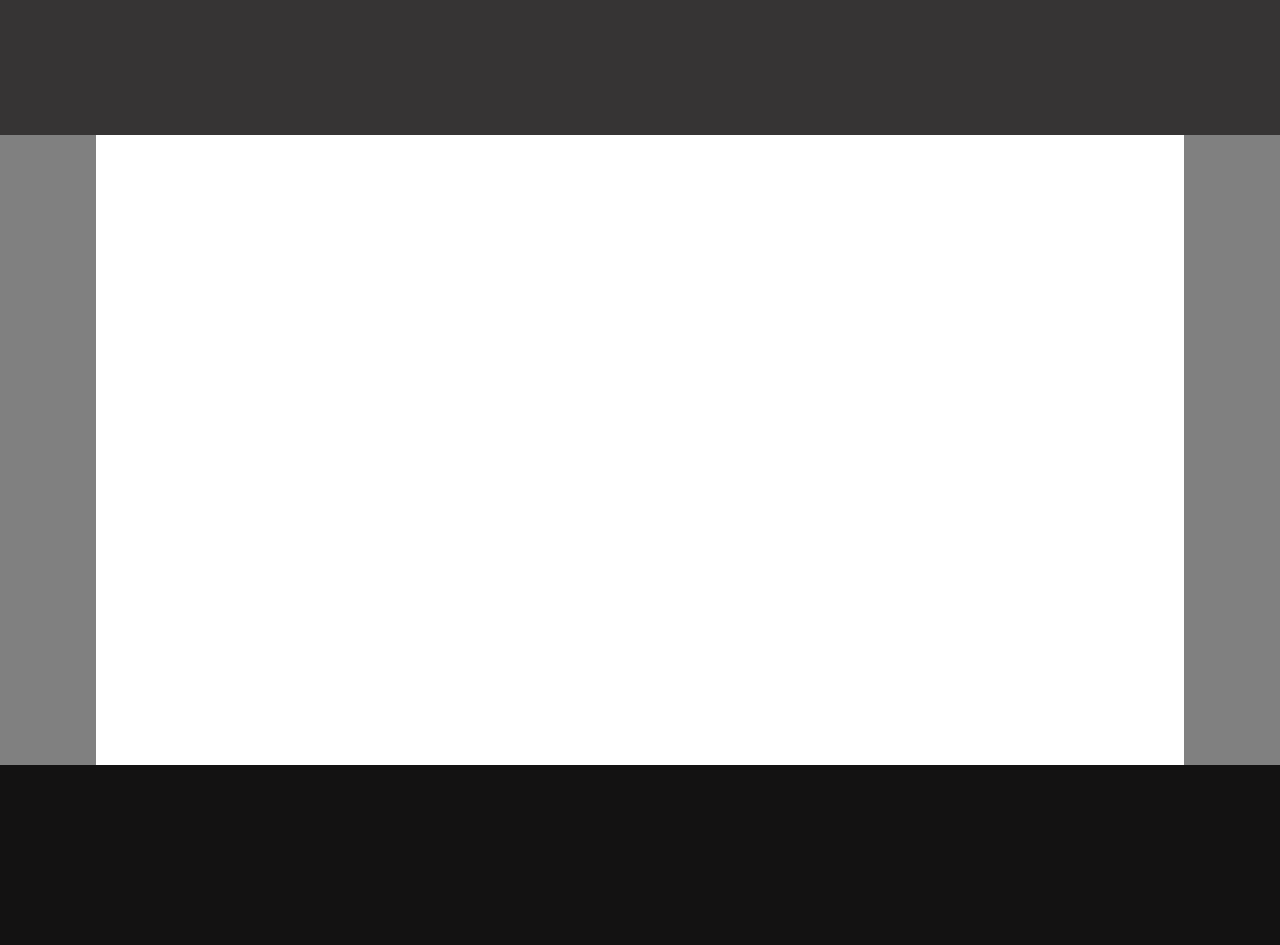
<file: first/index.html>
<!DOCTYPE html>
<html lang="en">

    <head>
        <link rel="stylesheet" href="index.css">

    </head>

    <body>
        <div class="top"></div>
        <div class="main"></div>
        <div class="bottom"></div>
    </body>

</html>
</file>
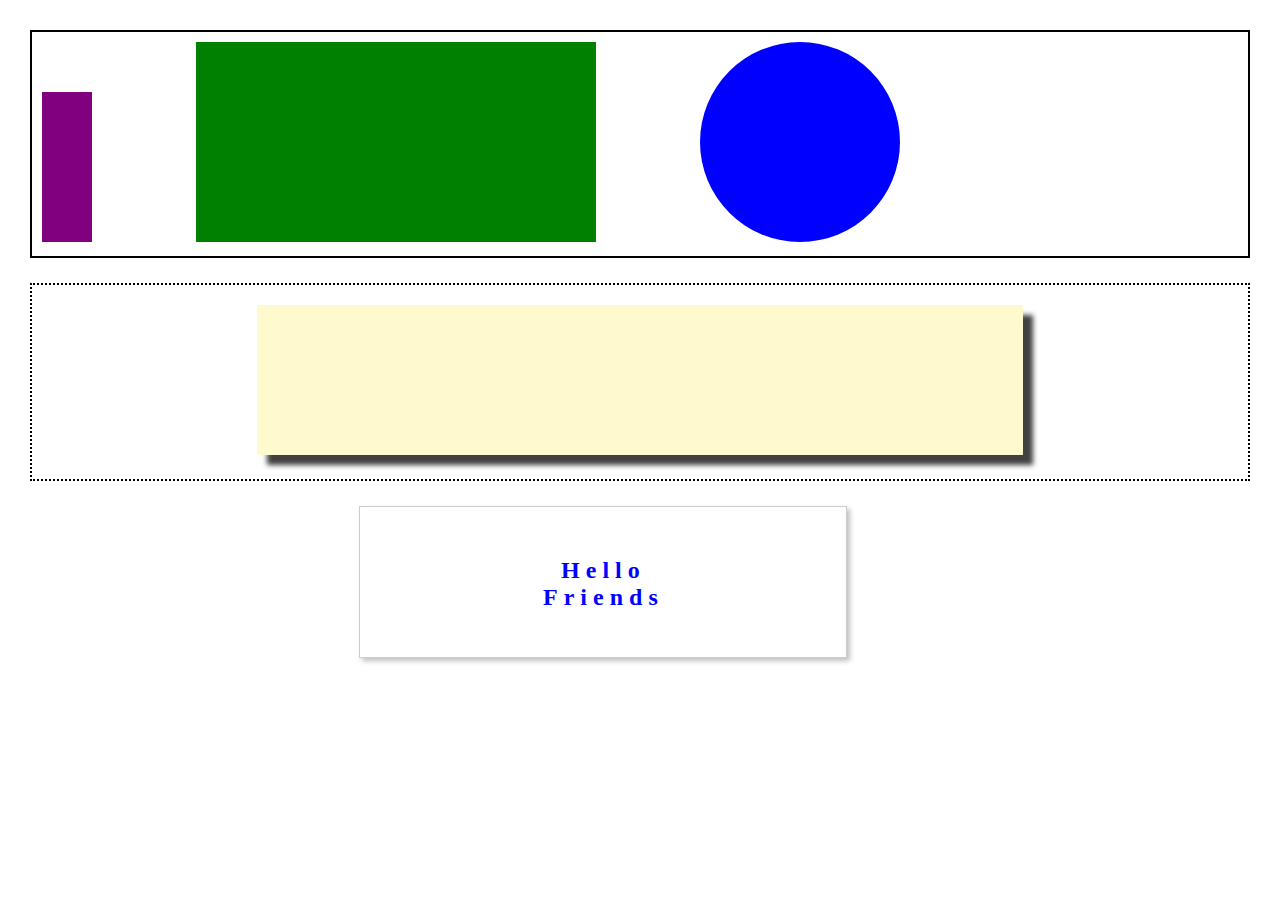
<file: second/index.html>
<!DOCTYPE html>
<html lang="en">

    <head>
        <link rel="stylesheet" href="index.css">

    </head>

    <body>
        <div class="top">
            <div class="purple">
            </div>

            <div class="green">
            </div>

            <div class="blue">
            </div>

        </div>

        <div class="middle">

            <div class="middle-square">
        
            </div>

        </div>

        <div class="last">
            <div class="words">Hello </div>  
            <div class="words">Friends</div>  
        </div>
        
    </body>

</html>
</file>
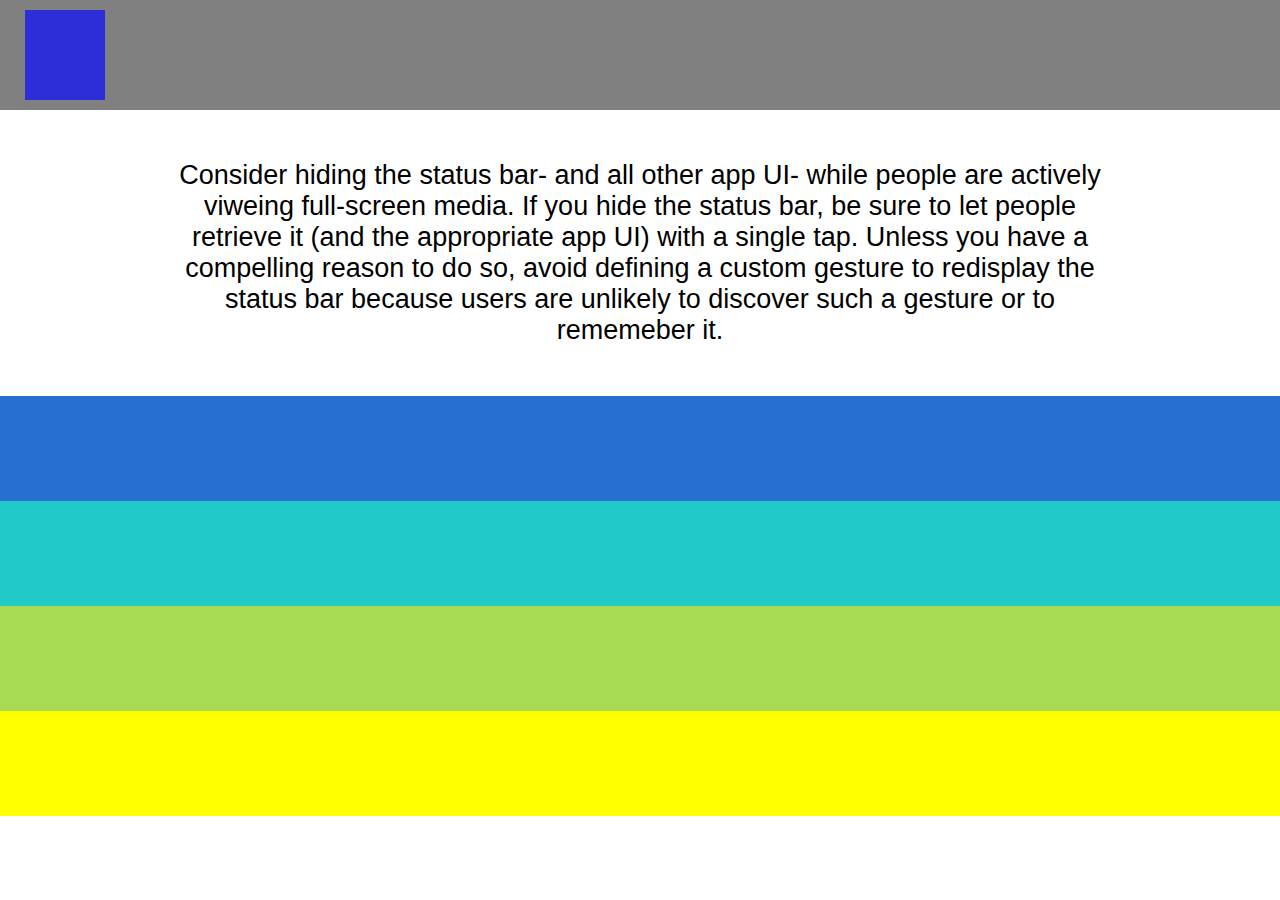
<file: third/index.html>
<!DOCTYPE html>
<html lang="en">

    <head>
        <link rel="stylesheet" href="index.css">

    </head>

    <body>
        <div class="top">
            <div class="square"></div>
        </div>

        <div class="words">Consider hiding the status
            bar- and all other app UI- while people are actively viweing
            full-screen media. If you hide the status bar, be sure to let
            people retrieve it (and the appropriate app UI) with a single
            tap. Unless you have a compelling reason to do so, avoid defining
            a custom gesture to redisplay the status bar because users are
            unlikely to discover such a gesture or to rememeber it.
        </div>

        <div class="blue"></div>

        <div class="green"></div>

        <div class="bleh-color"></div>

        <div class="yellow"></div>



    </body>

</html>
</file>
<file: first/index.css>
body{
    background-color: gray;
    margin:0;
    height:100vh;
    width:100%;
}

.main{
    background-color: white;
    margin:0 auto;
    height: 70vh;
    width: 85%;
}

.top{
    background-color: rgb(54, 52, 52);
    height:15vh;
}

.bottom{
    background-color: rgb(19, 18, 18);
    margin: 0 auto;
    height: 20vh;

}
</file>
<file: second/index.css>
body{
    background-color: white;
    margin:0;
    padding:30px;
    /* display: block; */
}

.top{
    border: 2px solid black;
    padding:10px;
    width: 100%;
    box-sizing: border-box;
}

.purple{
    background-color: purple;
    height: 150px;
    width: 50px;
    display: inline-block;

}

.green{
    background-color: green;
    display: inline-block;    
    height: 200px;

    width: 400px;
    margin:0 100px; 
}

.blue{
    background-color: blue;
    display: inline-block;
    border-radius: 50%;
    height:200px;
    width: 200px;
}
    
.middle{
    padding-top:20px;
    padding-bottom: 20px;
    padding-right: 225px;
    padding-left: 225px;
    border:2px dotted black;
    box-sizing: border-box;
    width: 100%;
    margin-top: 25px;
}
.middle-square{
    background-color: lemonchiffon;
    display:inline-block;
    height:150px;
    width: 100%;
    -webkit-box-shadow: 10px 10px 5px 0px rgba(0,0,0,0.75);
    -moz-box-shadow: 10px 10px 5px 0px rgba(0,0,0,0.75);
    
}

.last{
    padding-top: 50px;
    padding-bottom: 100px;
    margin-left: 27%;
    width: 40%;
    border:1px solid #ccc;
    box-sizing: border-box;
    margin-top: 25px;
    height: 75px;
    -webkit-box-shadow: 3px 3px 5px 0px rgba(0,0,0,0.25);
    -moz-box-shadow: 3px 3px 5px 0px rgba(0,0,0,0.25);
    box-shadow: 3px 3px 5px 0px rgba(0,0,0,0.25);
}
.words{
    text-align: center;
    font-weight:bold;
    font-size:x-large;
    font-family:'Times New Roman', Times, serif;
    letter-spacing:6px;
    color: blue;
}
</file>
<file: third/index.css>
body{
    background-color: white;
    margin: 0;
    display:block;
}
.top{
    padding-top: 10px;
    padding-left: 25px;
    padding-bottom:10px;
    margin:0;
    background-color: grey;
    width: 100%;
    height: 90px;
}
.square{
    background-color: rgb(45, 45, 218);
    height: 100%;
    width: 80px;
}
.words{
    padding-top: 50px;
    text-align: center;
    padding-left:175px;
    padding-right:175px;
    font-size: 27px;
    font-family: 'Lucida Sans', 'Lucida Sans Regular', 'Lucida Grande', 'Lucida Sans Unicode', Geneva, Verdana, sans-serif ;
    padding-bottom: 50px;
}
.blue{
    background-color: rgb(40, 112, 207);
    width: 100%;
    height: 105px;
}
.green{
    background-color: rgb(34, 202, 202);
    width: 100%;
    height: 105px;
}
.bleh-color{
    background-color: rgb(167, 219, 84);
    width: 100%;
    height: 105px;
}
.yellow{
    background-color: yellow;
    width: 100%;
    height: 105px;
    margin-bottom: 0;
}
</file>
